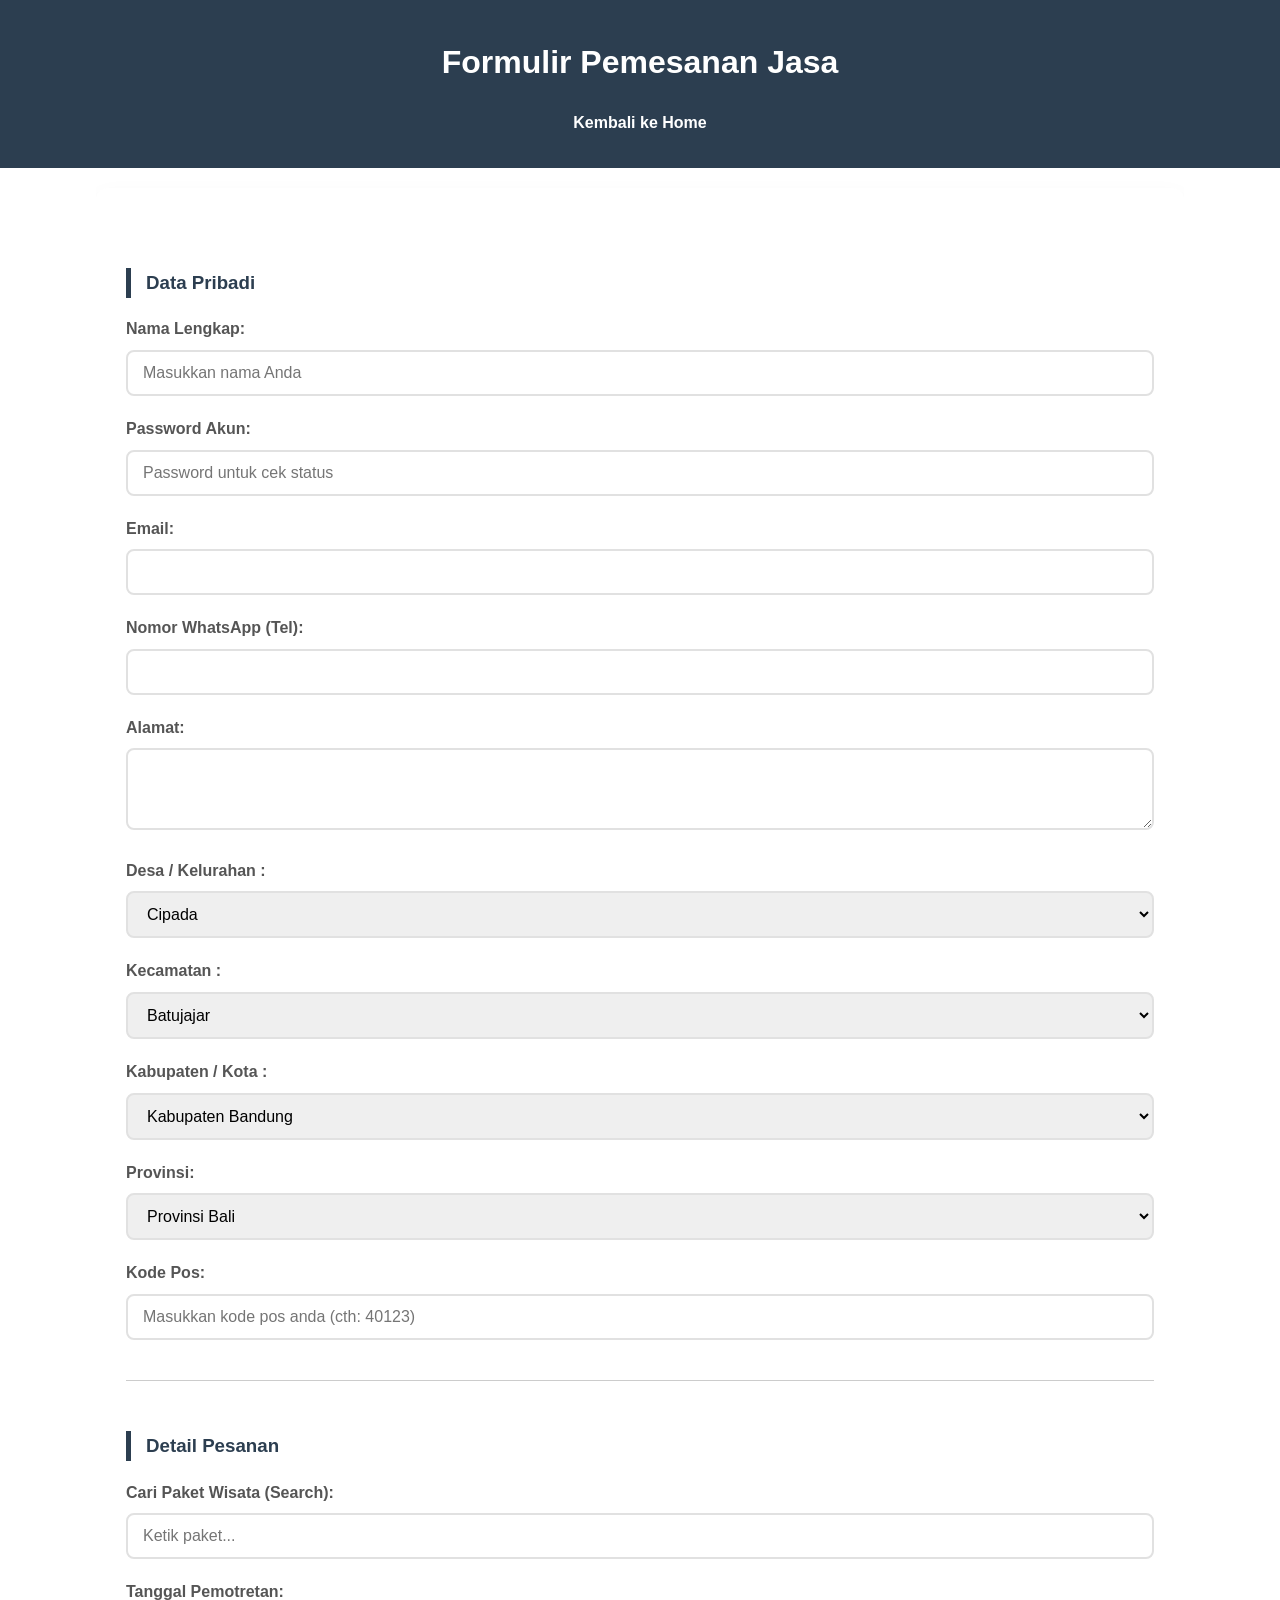
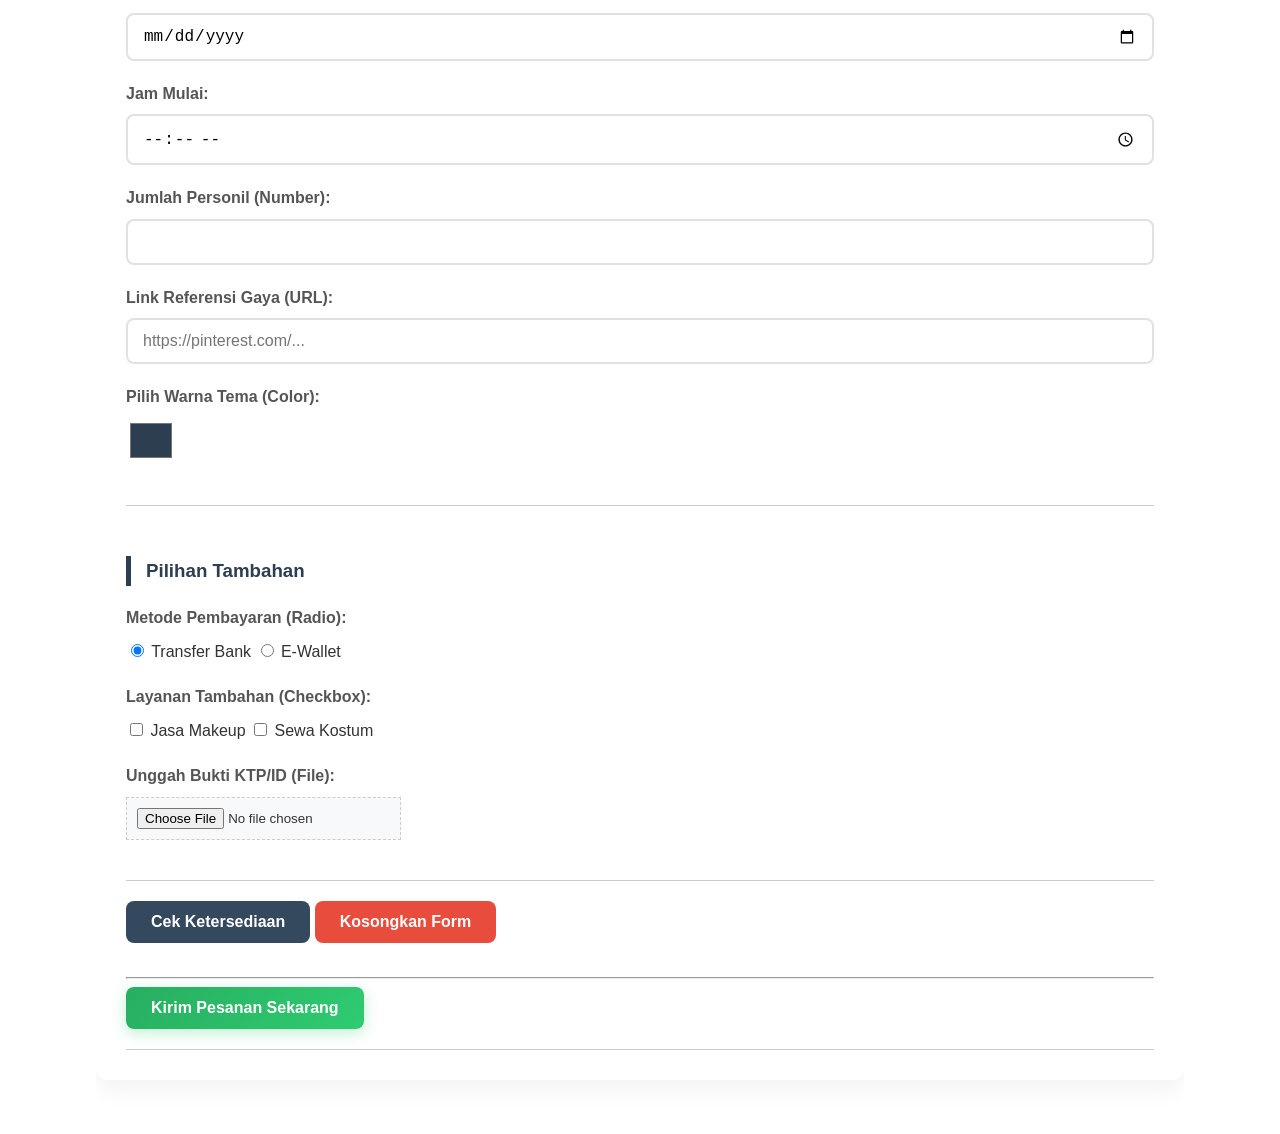
<file: formulir_pemesanan.html>
<!DOCTYPE html>
<html lang="id">
<head>
    <meta charset="UTF-8">
    <meta name="viewport" content="width=device-width, initial-scale=1.0">
    <title>Formulir Pemesanan | Lensa Kreatif</title>
    <link rel="stylesheet" href="style.css">
</head>
<body>
<header>
    <h1>Formulir Pemesanan Jasa</h1>
    <nav>
        <ul>
            <li><a href="index.html">Kembali ke Home</a></li>
        </ul>
    </nav>
</header>

<main class="container">
    <form id="orderForm">
        <input type="hidden" id="promo_code" name="promo_code" value="DISCOUNT2026">

        <section>
            <h3>Data Pribadi</h3>
            <div class="form-group">
                <label>Nama Lengkap:</label>
                <input type="text" id="nama" name="nama" placeholder="Masukkan nama Anda" required>
            </div>

            <div class="form-group">
                <label>Password Akun:</label>
                <input type="password" id="pass" name="pass" placeholder="Password untuk cek status">
            </div>

            <div class="form-group">
                <label>Email:</label>
                <input type="email" id="email" name="email" required>
            </div>

            <div class="form-group">
                <label>Nomor WhatsApp (Tel):</label>
                <input type="tel" id="telepon" name="telepon">
            </div>

            <div class="form-group">
                <label>Alamat:</label>
                <textarea id="alamat" name="alamat" rows="3" cols="30"></textarea>
            </div>
            <div class="form-group">
                <label for="desa">Desa / Kelurahan :</label>
                <select name="desa" id="desa">
                    <option value="Cipada">Cipada</option>
                    <option value="Jambudipa">Jambudipak</option>
                    <option value="Kertawangi">Kertawangi</option>
                    <option value="Padaasih">Padaasih</option>
                    <option value="Pasirhalang">Pasirhalang</option>
                    <option value="Pasirlangu">Pasirlangu</option>
                    <option value="Sadangmekar">Sadangmekar</option>
                    <option value="Tugumukti">Tugumukti</option>
                </select>
            </div>

            <div class="form-group">
                <label for="kecamatan">Kecamatan :</label>
                <select name="kecamatan" id="kecamatan">
                    <option value="Batujajar">Batujajar</option>
                    <option value="Cihampelas">Cihampelas</option>
                    <option value="Cikalongwetan">Cikalongwetan</option>
                    <option value="Cililin">Cililin</option>
                    <option value="Cipatat">Cipatat</option>
                    <option value="Cipeundeuy">Cipeundeuy</option>
                    <option value="Cipongkor">Cipongkor</option>
                    <option value="Cisarua">Cisarua</option>
                </select>
            </div>

            <div class="form-group">
                <label for="kab">Kabupaten / Kota :</label>
                <select name="kab" id="Kab">
                    <option value="Kabupaten Bandung">Kabupaten Bandung</option>
                    <option value="Kabupaten Bandung Barat">Kabupaten Bandung Barat</option>
                    <option value="Kabupaten Bogor">Kabupaten Bogor</option>
                    <option value="Kabupaten Bekasi">Kabupaten Bekasi</option>
                    <option value="Kabupaten Cianjur">Kabupaten Cianjur</option>
                    <option value="Kota Bandung">Kota Bandung</option>
                    <option value="Kota Banjar">Kota Banjar</option>
                    <option value="Kota Bogor">Kota Bogor</option>
                    <option value="Kota Bekasi">Kota Bekasi</option>
                    <option value="Kota Cimahi">Kota Cimahi</option>
                </select>
            </div>

            <div class="form-group">
                <label for="prov">Provinsi:</label>
                <select name="prov" id="prov">
                    <option value="Provinsi Bali">Provinsi Bali</option>
                    <option value="Provinsi Banten">Provinsi Banten</option>
                    <option value="Provinsi DI Yogyakarta">Provinsi DI Yogyakarta</option>
                    <option value="Provinsi DKI Jakarta">Provinsi DKI Jakarta</option>
                    <option value="Provinsi Lampung">Provinsi Lampung</option>
                    <option value="Provinsi Jawa Barat">Provinsi Jawa Barat</option>
                    <option value="Provinsi Jawa Tengah">Provinsi Jawa Tengah</option>
                    <option value="Provinsi Jawa Timur">Provinsi Jawa Timur</option>
                </select>
            </div>

            <div class="form-group">
                <label>Kode Pos:</label>
                <input type="text" id="kodepos" name="kodepos" placeholder="Masukkan kode pos anda (cth: 40123)" required>
            </div>
        </section>

        <section>
            <h3>Detail Pesanan</h3>
            <div class="form-group">
                <label>Cari Paket Wisata (Search):</label>
                <input type="search" id="cari" name="cari" placeholder="Ketik paket...">
            </div>

            <div class="form-group">
                <label>Tanggal Pemotretan:</label>
                <input type="date" id="tanggal" name="tanggal">
            </div>

            <div class="form-group">
                <label>Jam Mulai:</label>
                <input type="time" id="jam" name="jam">
            </div>

            <div class="form-group">
                <label>Jumlah Personil (Number):</label>
                <input type="number" id="jumlah" name="jumlah" min="1" max="50">
            </div>

            <div class="form-group">
                <label>Link Referensi Gaya (URL):</label>
                <input type="url" id="referensi" name="referensi" placeholder="https://pinterest.com/...">
            </div>

            <div class="form-group">
                <label>Pilih Warna Tema (Color):</label>
                <input type="color" id="warna" name="warna" value="#2c3e50">
            </div>
        </section>

        <section>
            <h3>Pilihan Tambahan</h3>
            <div class="form-group">
                <label>Metode Pembayaran (Radio):</label>
                <input type="radio" name="payment" value="Transfer" checked> Transfer Bank
                <input type="radio" name="payment" value="E-Wallet"> E-Wallet
            </div>

            <div class="form-group">
                <label>Layanan Tambahan (Checkbox):</label>
                <input type="checkbox" name="addon" value="Makeup"> Jasa Makeup
                <input type="checkbox" name="addon" value="Kostum"> Sewa Kostum
            </div>

            <div class="form-group">
                <label>Unggah Bukti KTP/ID (File):</label>
                <input type="file" id="dokumen" name="dokumen">
            </div>
        </section>

        <section>
            <input type="button" value="Cek Ketersediaan" onclick="alert('Slot Tersedia!')">
            <input type="reset" value="Kosongkan Form">

            <br><br>

            <hr>
            <input type="submit" value="Kirim Pesanan Sekarang">
        </section>
    </form>

    <div id="result" style="margin-top: 20px; padding: 15px; background: #e8f4fd; display: none;">
        <h3>Data Berhasil Disimpan!</h3>
        <p id="displayData"></p>
    </div>
</main>

<script>
document.getElementById('orderForm').addEventListener('submit', function(event) {
    event.preventDefault(); // Mencegah reload halaman

    // 1. Mengambil data menggunakan FormData
    const formData = new FormData(this);
    const dataObj = {};

    // Penanganan khusus untuk checkbox (karena bisa pilih lebih dari satu)
    const addons = formData.getAll('addon');

    // 2. Memproses data menjadi Object agar mudah disimpan
    formData.forEach((value, key) => {
        // Jika kuncinya adalah 'addon', kita masukkan array yang sudah diproses di atas
        if (key === 'addon') {
            dataObj[key] = addons;
        } else if (value instanceof File) {
            dataObj[key] = value.name ? value.name : "Tidak ada file";
        } else {
            dataObj[key] = value;
        }
    });

    // 3. Menyimpan ke LocalStorage (Simulasi Database di Browser)
    // Data ini akan tetap ada meskipun browser ditutup
    localStorage.setItem('pesananTerakhir', JSON.stringify(dataObj));

    // 4. Membuat tampilan output yang lebih cantik
    let outputHtml = '<ul style="list-style: none; padding: 0;">';
    for (const [key, value] of Object.entries(dataObj)) {
        // Format nama kunci agar lebih enak dibaca (contoh: promo_code menjadi Promo Code)
        const label = key.replace('_', ' ').toUpperCase();
        outputHtml += `
            <li style="margin-bottom: 5px; border-bottom: 1px solid #eee; padding-bottom: 5px;">
                <strong>${label}:</strong> ${Array.isArray(value) ? value.join(', ') : value}
            </li>`;
    }
    outputHtml += '</ul>';

    // 5. Menampilkan hasil di halaman
    const resultDiv = document.getElementById('result');
    const displayData = document.getElementById('displayData');

    displayData.innerHTML = outputHtml;
    resultDiv.style.display = 'block';

    // Efek Scroll ke bawah agar user melihat hasilnya
    resultDiv.scrollIntoView({ behavior: 'smooth' });

    // 6. Alert penutup
    alert("Halo " + dataObj.nama + ", data pesanan Anda telah disimpan di sistem lokal!");

    // Opsional: Jika ingin mengosongkan form setelah submit
    // this.reset();
});

// Tambahan: Cek apakah ada data tersimpan saat halaman baru dibuka
window.addEventListener('load', () => {
    const savedData = localStorage.getItem('pesananTerakhir');
    if (savedData) {
        console.log("Data pesanan terakhir ditemukan:", JSON.parse(savedData));
    }
});
</script>

</body>
</html>
</file>
<file: style.css>
body {
            font-family: 'Segoi UI', 'Segoe UI', Tahoma, Geneva, Verdana, sans-serif;
            margin: 0;
            line-height: 1.6;
            color: #333;
        }

        header {
            background: #2c3e50;
            color: white;
            padding: 1rem 0;
            text-align: center;
        }

        nav ul {
            list-style: none;
            padding: 0;
        }

        nav ul li {
            display: inline;
            margin: 0 15px;
        }

        nav ul li a {
            color: white;
            text-decoration: none;
            font-weight: bold;
        }

        .container {
            width: 85%;
            margin: auto;
            overflow: hidden;
            padding: 20px 0;
        }

        section {
            padding: 20px 0;
            border border-bottom: 1px solid #ccc;
        }

        .gallery img {
            width: 100%;
            max-width: 400px;
            height: auto;
            border-radius: 8px;
            margin: 10px;
        }

        table {
            width: 100%;
            border-collapse: collapse;
            margin: 20px 0;
        }

        table,
        th,
        td {
            border: 1px solid #ddd;
            padding: 12px;
            text-align: left;
        }

        th {
            background-color: #f4f4f4;
        }

        footer {
            background: #2c3e50;
            color: white;
            text-align: center;
            padding: 20px 0;
            margin-top: 20px;
        }

        /* Responsivitas sederhana */
        @media (max-width: 600px) {
            nav ul li {
                display: block;
                margin-bottom: 10px;
            }
        }
        
        /* style.css */
body {
    font-family: 'Segoe UI', Tahoma, Geneva, Verdana, sans-serif;
    margin: 0;
    line-height: 1.6;
    color: #333;
}
header {
    background: #2c3e50;
    color: white;
    padding: 1rem 0;
    text-align: center;
}
nav ul {
    list-style: none;
    padding: 0;
}
nav ul li {
    display: inline;
    margin: 0 15px;
}
nav ul li a {
    color: white;
    text-decoration: none;
    font-weight: bold;
}
.container {
    width: 85%;
    margin: auto;
    overflow: hidden;
    padding: 20px 0;
}
section {
    padding: 20px 0;
    border-bottom: 1px solid #ccc;
}
.gallery img {
    width: 100%;
    max-width: 400px;
    height: auto;
    border-radius: 8px;
    margin: 10px;
}
table {
    width: 100%;
    border-collapse: collapse;
    margin: 20px 0;
}
table, th, td {
    border: 1px solid #ddd;
    padding: 12px;
    text-align: left;
}
th {
    background-color: #f4f4f4;
}
footer {
    background: #2c3e50;
    color: white;
    text-align: center;
    padding: 20px 0;
    margin-top: 20px;
}

/* --- FORM & BUTTON STYLING (THE UPGRADE) --- */
form {
    background: white;
    padding: 30px;
    border-radius: 12px;
    box-shadow: 0 10px 25px rgba(0,0,0,0.05); /* Efek melayang */
    margin-bottom: 30px;
}
section h3 {
    border-left: 5px solid #2c3e50;
    padding-left: 15px;
    margin-top: 30px;
    color: #2c3e50;
}
.form-group { margin-bottom: 20px; }
label { display: block; font-weight: 600; margin-bottom: 8px; color: #555; }
/* Styling semua input teks & sejenisnya */
input[type="text"], input[type="email"], input[type="password"],
input[type="tel"], input[type="number"], input[type="url"],
input[type="date"], input[type="time"], input[type="search"], select, textarea {
    width: 100%;
    padding: 12px 15px;
    border: 2px solid #e1e1e1;
    border-radius: 8px;
    transition: all 0.3s ease; /* Transisi halus */
    box-sizing: border-box;
    font-size: 1rem;
}

/* --- STYLING BUTTONS --- */
/* Reset default button style */
input[type="submit"], input[type="reset"], input[type="button"], button {
    padding: 12px 25px;
    border: none;
    border-radius: 8px;
    font-weight: bold;
    cursor: pointer;
    transition: transform 0.2s, box-shadow 0.2s, background 0.3s;
    font-size: 1rem;
    display: inline-block;
}

/* Tombol Kirim (Submit) */
input[type="submit"] {
    background: linear-gradient(135deg, #27ae60, #2ecc71);
    color: white;
    box-shadow: 0 4px 15px rgba(46, 204, 113, 0.3);
}

/* Tombol Reset */
input[type="reset"] {
    background: #e74c3c;
    color: white;
}

/* Tombol Cek Ketersediaan (Button biasa) */
input[type="button"] {
    background: #34495e;
    color: white;
}

/* Hover Effects */
input[type="submit"]:hover, input[type="reset"]:hover, input[type="button"]:hover {
    transform: translateY(-2px); /* Efek sedikit naik saat hover */
    filter: brightness(1.1);
    box-shadow: 0 6px 20px rgba(0,0,0,0.15);
}

/* Active/Click Effects */
input[type="submit"]:active, input[type="reset"]:active {
    transform: translateY(0);
}

/* Input Type Color & File */
input[type="color"] {
    height: 45px;
    cursor: pointer;
    border: none;
    background: none;
}
input[type="file"] {
    background: #f8f9fa;
    padding: 10px;
    border: 1px dashed #ccc;
}

/* Responsivitas menu */
@media (max-width: 600px) {
    nav ul li { display: block; margin-bottom: 10px; }
    form { padding: 15px; }
}
</file>
